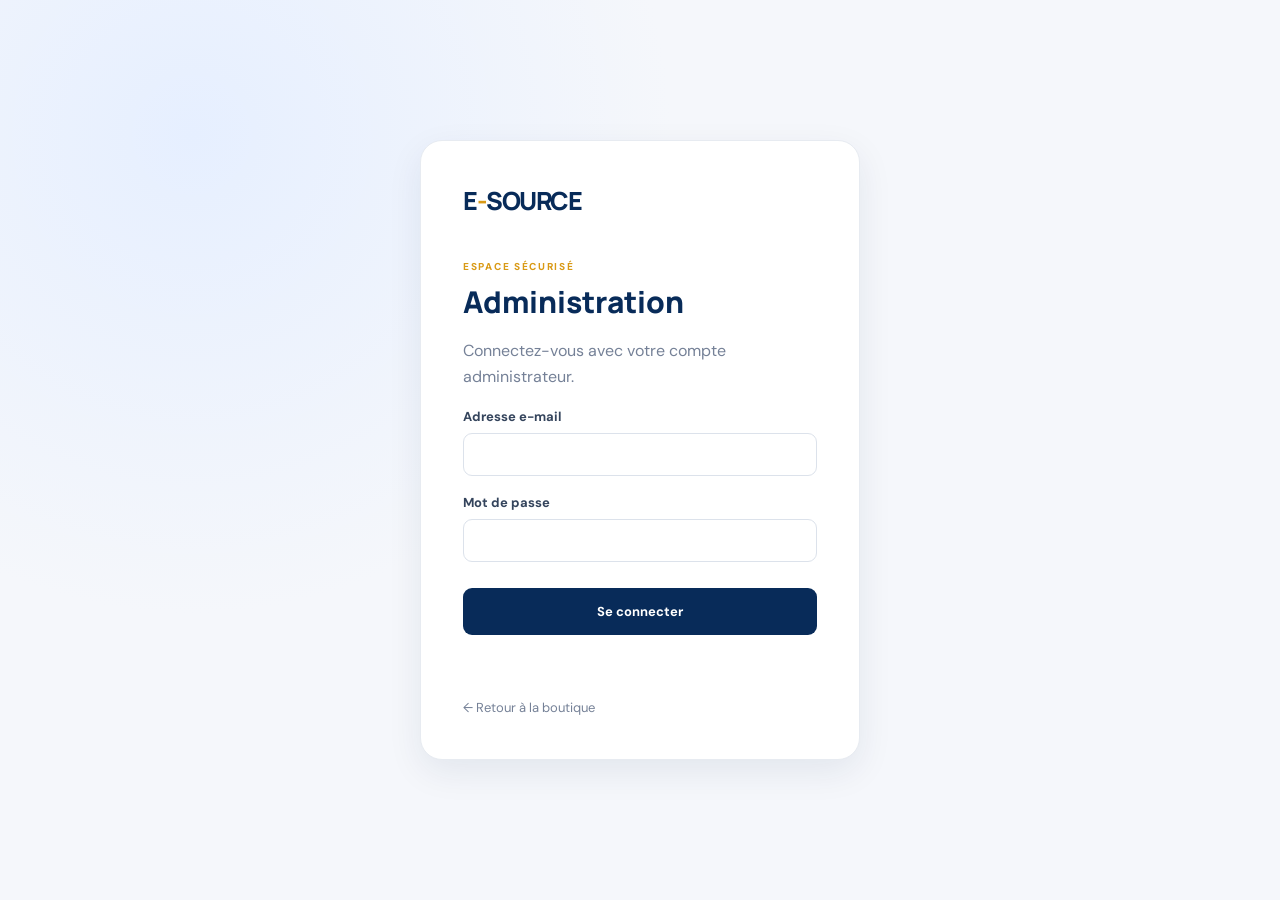
<file: admi/index.html>
<!doctype html>
<html lang="fr">
<head>
  <meta charset="UTF-8">
  <meta name="viewport" content="width=device-width, initial-scale=1">
  <meta name="description" content="E-SOURCE — espace d'administration">
  <title>Administration | E-SOURCE</title>
  <link rel="preconnect" href="https://fonts.googleapis.com">
  <link rel="preconnect" href="https://fonts.gstatic.com" crossorigin>
  <link href="https://fonts.googleapis.com/css2?family=DM+Sans:wght@400;500;600;700&family=Manrope:wght@500;600;700;800&display=swap" rel="stylesheet">
  <link rel="stylesheet" href="admin.css">
  <script src="admin.js" defer></script>
</head>
<body>
  <section id="loginView" class="login-screen">
    <div class="login-card">
      <a class="brand" href="../index.html">E<span>-</span>SOURCE</a>
      <p class="eyebrow">ESPACE SÉCURISÉ</p>
      <h1>Administration</h1>
      <p class="muted">Connectez-vous avec votre compte administrateur.</p>
      <form id="loginForm">
        <label>Adresse e-mail<input type="email" name="email" autocomplete="username" required></label>
        <label>Mot de passe<input type="password" name="password" autocomplete="current-password" required></label>
        <button class="button primary full" type="submit">Se connecter</button>
        <p id="loginError" class="form-error" role="alert"></p>
      </form>
      <a class="back-link" href="../index.html">← Retour à la boutique</a>
    </div>
  </section>

  <div id="appView" class="app-shell" hidden>
    <aside class="sidebar" id="sidebar">
      <a class="brand sidebar-brand" href="index.html">E<span>-</span>SOURCE</a>
      <p class="sidebar-caption">GESTION DE LA BOUTIQUE</p>
      <nav class="side-nav" aria-label="Navigation administration">
        <button class="nav-item active" data-page="dashboard"><span>▦</span> Tableau de bord</button>
        <button class="nav-item" data-page="products"><span>◇</span> Produits & stocks</button>
        <button class="nav-item" data-page="orders"><span>▤</span> Commandes</button>
        <button class="nav-item" data-page="customers"><span>♙</span> Clients</button>
        <button class="nav-item" data-page="payments"><span>¤</span> Paramètres de paiement</button>
      </nav>
      <div class="sidebar-bottom"><span class="status-dot"></span> Serveur local</div>
    </aside>

    <main class="main-area">
      <header class="top-header">
        <button id="menuToggle" class="icon-button mobile-menu" aria-label="Ouvrir le menu">☰</button>
        <div><p class="eyebrow">BOUTIQUE LA SOURCE</p><h2 id="pageTitle">Tableau de bord</h2></div>
        <div class="user-area"><div class="avatar">A</div><div><strong id="adminName">Administrateur</strong><small>Compte admin</small></div><button id="logoutButton" class="logout-button">Déconnexion</button></div>
      </header>

      <div class="content">
        <section class="page-section active" id="page-dashboard">
          <div class="welcome-row"><div><p class="eyebrow">VUE D'ENSEMBLE</p><h1>Bonjour, bienvenue 👋</h1><p class="muted">Voici l'activité actuelle de votre boutique.</p></div><button class="button outline" id="refreshDashboard">↻ Actualiser</button></div>
          <div class="stats-grid">
            <article class="stat-card"><span class="stat-icon">◇</span><p>Produits</p><strong id="statProducts">—</strong><small>Références enregistrées</small></article>
            <article class="stat-card"><span class="stat-icon">▤</span><p>Commandes</p><strong id="statOrders">—</strong><small>Toutes les commandes</small></article>
            <article class="stat-card"><span class="stat-icon">♙</span><p>Clients</p><strong id="statCustomers">—</strong><small>Comptes clients</small></article>
            <article class="stat-card"><span class="stat-icon gold">▣</span><p>À traiter</p><strong id="statPending">—</strong><small>Commandes en attente</small></article>
          </div>
          <article class="panel"><div class="panel-heading"><div><p class="eyebrow">SUIVI RÉCENT</p><h3>Dernières commandes</h3></div><button class="text-button" data-go="orders">Voir toutes les commandes →</button></div><div class="table-wrap"><table><thead><tr><th>Commande</th><th>Client</th><th>Date</th><th>Montant</th><th>Statut</th></tr></thead><tbody id="recentOrders"><tr><td colspan="5" class="empty">Chargement…</td></tr></tbody></table></div></article>
        </section>

        <section class="page-section" id="page-products">
          <div class="section-toolbar"><div><p class="eyebrow">CATALOGUE</p><h1>Produits & stocks</h1><p class="muted">Ajoutez, modifiez et désactivez les articles de la boutique.</p></div><button class="button primary" id="addProductButton">＋ Ajouter un produit</button></div>
          <div class="panel"><div class="panel-heading"><h3>Catalogue des produits</h3><input id="productSearch" class="search-input" type="search" placeholder="Rechercher un produit…"></div><div class="table-wrap"><table><thead><tr><th>Produit</th><th>Catégorie</th><th>Prix</th><th>Stock</th><th>Visibilité</th><th>Actions</th></tr></thead><tbody id="productsTable"><tr><td colspan="6" class="empty">Chargement…</td></tr></tbody></table></div></div>
          <div class="panel category-panel"><div class="panel-heading"><div><h3>Catégories</h3><p class="muted">Ajouter une catégorie au catalogue.</p></div></div><form id="categoryForm" class="inline-form"><input name="name" placeholder="Nom de la catégorie" required maxlength="100"><button class="button outline" type="submit">Ajouter</button></form></div>
        </section>

        <section class="page-section" id="page-orders">
          <div class="section-toolbar"><div><p class="eyebrow">VENTES</p><h1>Commandes</h1><p class="muted">Consultez les commandes et mettez à jour leur statut.</p></div><button class="button outline" id="refreshOrders">↻ Actualiser</button></div>
          <div class="panel"><div class="table-wrap"><table><thead><tr><th>Référence</th><th>Client</th><th>Date</th><th>Paiement</th><th>Total</th><th>Statut</th><th>Modifier</th></tr></thead><tbody id="ordersTable"><tr><td colspan="7" class="empty">Chargement…</td></tr></tbody></table></div></div>
        </section>

        <section class="page-section" id="page-customers">
          <div class="section-toolbar"><div><p class="eyebrow">RELATION CLIENT</p><h1>Clients</h1><p class="muted">Gérez l'accès des clients et leur éligibilité au paiement à crédit.</p></div><button class="button outline" id="refreshCustomers">↻ Actualiser</button></div>
          <div class="panel"><div class="table-wrap"><table><thead><tr><th>Client</th><th>E-mail</th><th>Téléphone</th><th>Crédit autorisé</th><th>Compte</th><th>Actions</th></tr></thead><tbody id="customersTable"><tr><td colspan="6" class="empty">Chargement…</td></tr></tbody></table></div></div>
        </section>
        <section class="page-section" id="page-payments">
          <div class="section-toolbar"><div><p class="eyebrow">ENCAISSEMENT</p><h1>Paramètres de paiement</h1><p class="muted">Configurez les numéros qui seront affichés aux clients. Les paiements seront confirmés manuellement après vérification auprès de l’opérateur.</p></div></div>
          <form id="paymentSettingsForm" class="panel">
            <div class="panel-heading"><h3>Opérateurs Mobile Money</h3></div>
            <div class="payment-setting-row"><label class="check-label"><input type="checkbox" name="airtel_money_enabled"> Activer Airtel Money</label><label>Numéro de réception<input name="airtel_money_phone" type="tel" maxlength="30" placeholder="+243…"></label></div>
            <div class="payment-setting-row"><label class="check-label"><input type="checkbox" name="m_pesa_enabled"> Activer M-Pesa</label><label>Numéro de réception<input name="m_pesa_phone" type="tel" maxlength="30" placeholder="+243…"></label></div>
            <div class="payment-setting-row"><label class="check-label"><input type="checkbox" name="orange_money_enabled"> Activer Orange Money</label><label>Numéro de réception<input name="orange_money_phone" type="tel" maxlength="30" placeholder="+243…"></label></div>
            <label>Instructions à afficher au client<textarea name="instructions" rows="3" maxlength="500" placeholder="Ex. Envoyez le montant exact puis saisissez la référence de transaction."></textarea></label>
            <p id="paymentSettingsError" class="form-error" role="alert"></p><button class="button primary" type="submit">Enregistrer les paramètres</button>
          </form>
          <p class="muted">Important : cette configuration affiche vos numéros et collecte les références. Elle ne déclenche pas encore un transfert automatique via l’API NetiKash.</p>
        </section>
        <p id="globalMessage" class="global-message" role="status"></p>
      </div>
    </main>
  </div>

  <dialog id="productDialog" class="modal">
    <form id="productForm" method="dialog">
      <div class="modal-heading"><div><p class="eyebrow">CATALOGUE</p><h2 id="productDialogTitle">Ajouter un produit</h2></div><button type="button" class="icon-button" id="closeProductDialog" aria-label="Fermer">×</button></div>
      <input type="hidden" name="id">
      <label>Nom du produit<input name="name" required maxlength="180"></label>
      <label>Description<textarea name="description" rows="3"></textarea></label>
      <div class="form-grid"><label>Catégorie<select name="category_id" id="productCategory"><option value="">Sans catégorie</option></select></label><label>Prix<input name="price" type="number" min="0" step="0.01" required></label></div>
      <div class="form-grid"><label>Devise<select name="currency"><option value="USD">USD</option><option value="CDF">CDF</option></select></label><label>Quantité en stock<input name="stock_quantity" type="number" min="0" step="1" required value="0"></label></div>
      <label>Adresse de l'image (URL)<input name="image_url" type="url" placeholder="https://…"></label>
      <label class="check-label"><input name="is_active" type="checkbox" checked> Produit visible dans la boutique</label>
      <p id="productFormError" class="form-error" role="alert"></p>
      <div class="modal-actions"><button type="button" class="button outline" id="cancelProduct">Annuler</button><button type="submit" class="button primary">Enregistrer</button></div>
    </form>
  </dialog>
  <div id="toast" class="toast" role="status" aria-live="polite"></div>
</body>
</html>
</file>
<file: admi/admin.css>
:root{--navy:#082b59;--navy2:#0d3b76;--gold:#d99a16;--ink:#18263b;--muted:#758197;--line:#e7ebf1;--paper:#f5f7fb;--white:#fff;--green:#16834b;--red:#c43b42;--shadow:0 12px 35px rgba(14,38,72,.08)}
*{box-sizing:border-box}body{margin:0;background:var(--paper);color:var(--ink);font-family:"DM Sans",sans-serif}button,input,select,textarea{font:inherit}button{cursor:pointer}.brand{font:800 25px Manrope,sans-serif;letter-spacing:-1.5px;color:var(--navy);text-decoration:none}.brand span{color:var(--gold)}.eyebrow{margin:0 0 8px;color:var(--gold);font-size:10px;font-weight:800;letter-spacing:1.7px}.muted{color:var(--muted);line-height:1.6}.login-screen{min-height:100vh;display:grid;place-items:center;padding:24px;background:radial-gradient(circle at 15% 15%,#e6efff,transparent 36%),var(--paper)}.login-card{width:min(100%,440px);padding:42px;background:#fff;border:1px solid var(--line);border-radius:22px;box-shadow:var(--shadow)}.login-card>.brand{display:inline-block;margin-bottom:42px}.login-card h1{font:800 30px Manrope;margin:0 0 8px;color:var(--navy)}form label{display:grid;gap:8px;margin:18px 0;font-size:13px;font-weight:700;color:#34445c}input,select,textarea{width:100%;border:1px solid #dce2eb;border-radius:9px;padding:12px 13px;background:#fff;color:var(--ink);outline:none}input:focus,select:focus,textarea:focus{border-color:#6d91c4;box-shadow:0 0 0 3px #e8f0fc}textarea{resize:vertical}.button{border:1px solid transparent;border-radius:9px;padding:11px 16px;font-weight:700;font-size:13px;transition:.2s}.button.primary{background:var(--navy);color:white}.button.primary:hover{background:var(--navy2)}.button.outline{background:#fff;border-color:#d8e0eb;color:var(--navy)}.button.outline:hover{border-color:var(--navy)}.button.full{width:100%;margin-top:8px;padding:14px}.form-error{color:var(--red);font-size:12px;min-height:16px}.back-link{display:inline-block;margin-top:24px;color:var(--muted);font-size:13px;text-decoration:none}.app-shell{min-height:100vh}.sidebar{position:fixed;inset:0 auto 0 0;width:250px;background:var(--navy);color:#fff;padding:30px 20px;display:flex;flex-direction:column;z-index:5}.sidebar-brand{color:#fff;font-size:27px;padding:0 12px 42px}.sidebar-caption{font-size:9px;letter-spacing:1.4px;color:#9bb0cc;font-weight:700;padding:0 12px 12px}.side-nav{display:grid;gap:7px}.nav-item{display:flex;align-items:center;gap:13px;width:100%;border:0;border-radius:9px;background:transparent;color:#d7e2f2;text-align:left;padding:13px 14px;font-size:13px;font-weight:600}.nav-item span{width:20px;font-size:19px;text-align:center}.nav-item:hover,.nav-item.active{background:#ffffff19;color:#fff}.nav-item.active{box-shadow:inset 3px 0 var(--gold)}.sidebar-bottom{margin-top:auto;padding:15px 12px;color:#c2d0e3;font-size:12px;border-top:1px solid #ffffff20}.status-dot{display:inline-block;width:8px;height:8px;background:#46c58b;border-radius:50%;margin-right:8px}.main-area{margin-left:250px;min-height:100vh}.top-header{height:94px;background:#fff;border-bottom:1px solid var(--line);display:flex;align-items:center;justify-content:space-between;padding:0 38px}.top-header h2{font:700 20px Manrope;color:var(--navy);margin:0}.user-area{display:flex;align-items:center;gap:11px;font-size:12px}.user-area strong,.user-area small{display:block}.user-area small{color:var(--muted);margin-top:3px}.avatar{width:38px;height:38px;border-radius:50%;display:grid;place-items:center;background:#eaf0fa;color:var(--navy);font-weight:800}.logout-button,.text-button{border:0;background:none;color:var(--navy);font-size:12px;font-weight:700;margin-left:12px}.content{max-width:1500px;padding:34px 38px 60px;margin:auto}.page-section{display:none}.page-section.active{display:block}.welcome-row,.section-toolbar{display:flex;align-items:center;justify-content:space-between;gap:20px;margin-bottom:25px}.welcome-row h1,.section-toolbar h1{font:800 25px Manrope;color:var(--navy);margin:0 0 6px}.welcome-row .muted,.section-toolbar .muted{margin:0;font-size:13px}.stats-grid{display:grid;grid-template-columns:repeat(4,minmax(0,1fr));gap:17px;margin-bottom:24px}.stat-card,.panel{background:#fff;border:1px solid var(--line);border-radius:14px;box-shadow:0 4px 16px rgba(14,38,72,.025)}.stat-card{padding:21px}.stat-icon{display:grid;place-items:center;width:37px;height:37px;border-radius:10px;background:#edf3fc;color:var(--navy);font-size:19px}.stat-icon.gold{background:#fff5df;color:#bd810b}.stat-card p{font-size:12px;color:var(--muted);margin:15px 0 4px}.stat-card strong{font:800 27px Manrope;color:var(--navy)}.stat-card small{display:block;color:#9aa4b3;font-size:10px;margin-top:4px}.panel{margin-bottom:20px;overflow:hidden}.panel-heading{display:flex;align-items:center;justify-content:space-between;gap:16px;padding:20px 22px;border-bottom:1px solid var(--line)}.panel-heading h3{font:700 15px Manrope;color:var(--navy);margin:0}.panel-heading .eyebrow{margin-bottom:5px}.table-wrap{width:100%;overflow:auto}table{width:100%;border-collapse:collapse;white-space:nowrap;text-align:left}th{padding:13px 18px;background:#fafbfd;color:#8792a3;font-size:10px;text-transform:uppercase;letter-spacing:.6px}td{padding:14px 18px;border-top:1px solid #eff1f5;font-size:12px;color:#43516a}tbody tr:hover{background:#fbfcfe}.empty{text-align:center;color:var(--muted);padding:30px}.section-toolbar{align-items:flex-end}.search-input{max-width:250px}.inline-form{display:flex;gap:10px;padding:18px 22px}.inline-form input{max-width:320px}.category-panel{margin-top:20px}.pill{display:inline-flex;align-items:center;border-radius:20px;padding:5px 9px;font-size:10px;font-weight:700;background:#edf2f8;color:#53647d}.pill.green{background:#e7f6ed;color:#16834b}.pill.orange{background:#fff4df;color:#a86c00}.pill.red{background:#ffeded;color:#b8323a}.table-action{border:0;background:none;color:var(--navy);font-weight:700;font-size:11px;margin-right:8px}.table-action.danger{color:var(--red)}.status-select{padding:7px 9px;min-width:130px;font-size:11px}.check-label{display:flex!important;align-items:center;gap:9px!important;font-weight:500!important}.check-label input{width:auto}.modal{border:0;border-radius:17px;padding:0;width:min(94vw,600px);max-height:90vh;box-shadow:0 25px 80px #081e3d40}.modal::backdrop{background:#081e3d80;backdrop-filter:blur(3px)}.modal form{padding:25px 28px}.modal-heading{display:flex;justify-content:space-between;align-items:center;margin-bottom:12px}.modal-heading h2{font:800 21px Manrope;color:var(--navy);margin:0}.icon-button{border:0;background:#f0f3f8;color:var(--navy);width:36px;height:36px;border-radius:9px;font-size:20px}.form-grid{display:grid;grid-template-columns:1fr 1fr;gap:14px}.modal-actions{display:flex;justify-content:flex-end;gap:10px;margin-top:20px}.toast{position:fixed;right:25px;bottom:25px;background:var(--navy);color:#fff;padding:13px 18px;border-radius:10px;box-shadow:var(--shadow);font-size:13px;opacity:0;transform:translateY(10px);pointer-events:none;transition:.2s;z-index:10}.toast.show{opacity:1;transform:translateY(0)}.global-message{font-size:12px;color:var(--red)}.mobile-menu{display:none}
@media(max-width:1050px){.stats-grid{grid-template-columns:repeat(2,1fr)}.content{padding:28px 24px}.top-header{padding:0 24px}}
@media(max-width:700px){.sidebar{transform:translateX(-100%);transition:transform .2s}.sidebar.open{transform:translateX(0)}.main-area{margin-left:0}.top-header{height:80px;padding:0 16px}.mobile-menu{display:block}.top-header h2{font-size:16px}.user-area>div:not(.avatar){display:none}.logout-button{margin-left:0;font-size:11px}.content{padding:23px 14px}.welcome-row,.section-toolbar{align-items:flex-start;flex-direction:column}.stats-grid{gap:10px}.stat-card{padding:15px}.stat-card strong{font-size:23px}.panel-heading{padding:16px}.form-grid{grid-template-columns:1fr}.login-card{padding:28px 22px}.inline-form{flex-direction:column}.inline-form input{max-width:none}.section-toolbar .button{width:100%}}


/* Configuration des paiements Mobile Money */
.payment-setting-row{display:grid;grid-template-columns:minmax(180px,1fr) minmax(220px,2fr);gap:18px;align-items:end;padding:16px 0;border-bottom:1px solid var(--line,#e8e8e8)}
.payment-setting-row>label:last-child{display:grid;gap:7px}
#paymentSettingsForm>label{display:grid;gap:7px;margin:18px 0}
#paymentSettingsForm input[type=tel],#paymentSettingsForm textarea{width:100%;padding:12px;border:1px solid #d8dce3;border-radius:9px;font:inherit}
#paymentSettingsForm .check-label{display:flex;align-items:center;gap:9px}
@media(max-width:640px){.payment-setting-row{grid-template-columns:1fr;gap:10px}}
</file>
